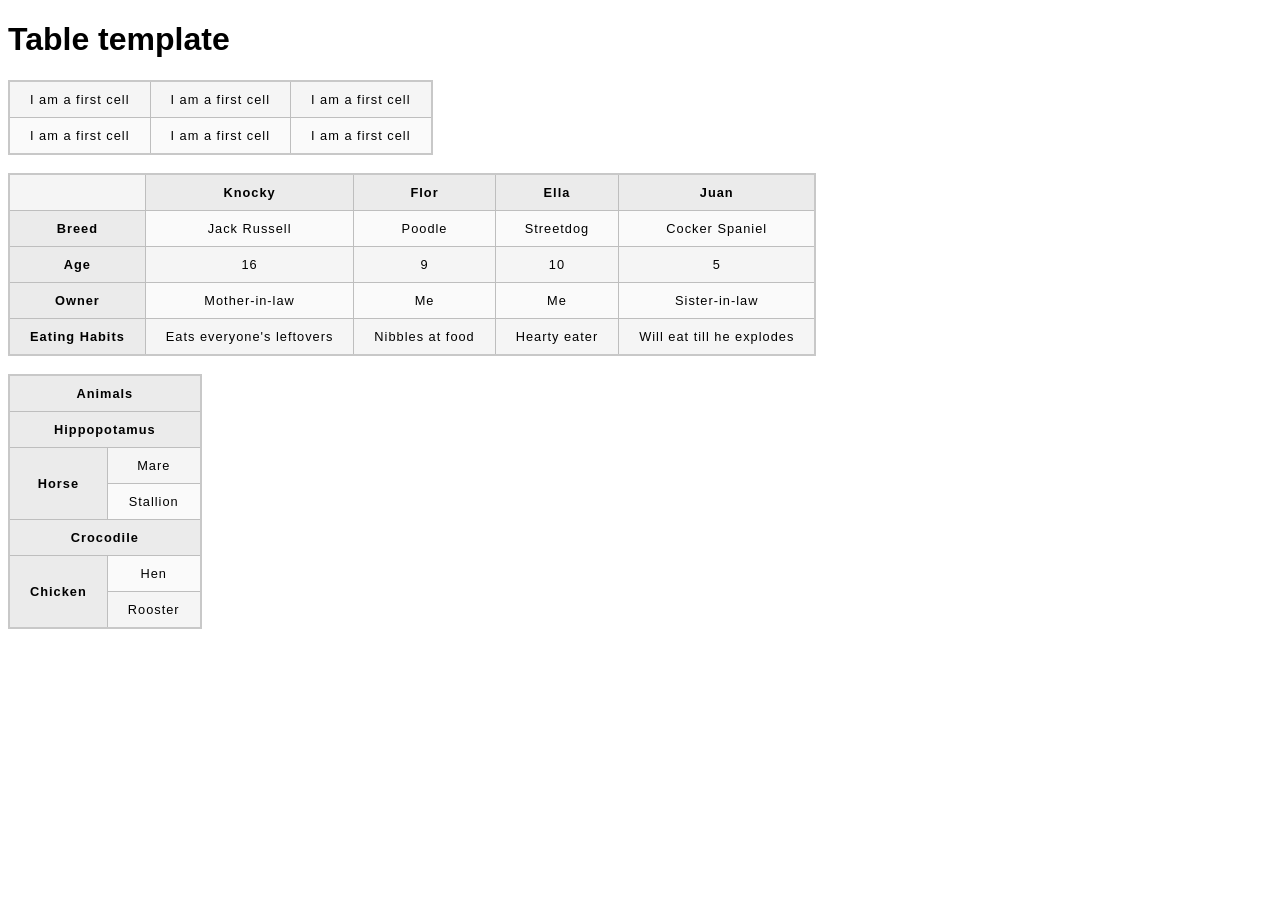
<file: index.html>
<!DOCTYPE html>
<html lang="en-US">
  <head>
    <meta charset="utf-8">
    <meta name="viewport" content="width=device-width">
    <title>Table template</title>
    <link href="./index.css" rel="stylesheet" type="text/css">
  </head>
  <body>
    <h1>Table template</h1>
    
    <table>
      <tr>
        <td>I am a first cell</td>
        <td>I am a first cell</td>
        <td>I am a first cell</td>
      </tr>
      <tr>
        <td>I am a first cell</td>
        <td>I am a first cell</td>
        <td>I am a first cell</td>
      </tr>
    </table><br>
    <table>
      <tr>
        <td>&nbsp;</td>
        <th scope="col">Knocky</th>
        <th scope="col">Flor</th>
        <th scope="col">Ella</th>
        <th scope="col">Juan</th>
      </tr>
      <tr>
        <th scope="row">Breed</th>
        <td>Jack Russell</td>
        <td>Poodle</td>
        <td>Streetdog</td>
        <td>Cocker Spaniel</td>
      </tr>
      <tr>
        <th scope="row">Age</th>
        <td>16</td>
        <td>9</td>
        <td>10</td>
        <td>5</td>
      </tr>
      <tr>
        <th scope="row">Owner</th>
        <td>Mother-in-law</td>
        <td>Me</td>
        <td>Me</td>
        <td>Sister-in-law</td>
      </tr>
      <tr>
        <th scope="row">Eating Habits</th>
        <td>Eats everyone's leftovers</td>
        <td>Nibbles at food</td>
        <td>Hearty eater</td>
        <td>Will eat till he explodes</td>
      </tr>
    </table><br>
    <table>
      <tr>
        <th colspan="2">Animals</th>
      </tr>
      <tr>
        <th colspan="2">Hippopotamus</th>
      </tr>
      <tr>
        <th rowspan="2">Horse</th>
        <td>Mare</td>
      </tr>
      <tr>
        <td>Stallion</td>
      </tr>
      <tr>
        <th colspan="2">Crocodile</th>
      </tr>
      <tr>
        <th rowspan="2">Chicken</th>
        <td>Hen</td>
      </tr>
      <tr>
        <td>Rooster</td>
      </tr>
    </table>
  </body>
</html>
</file>
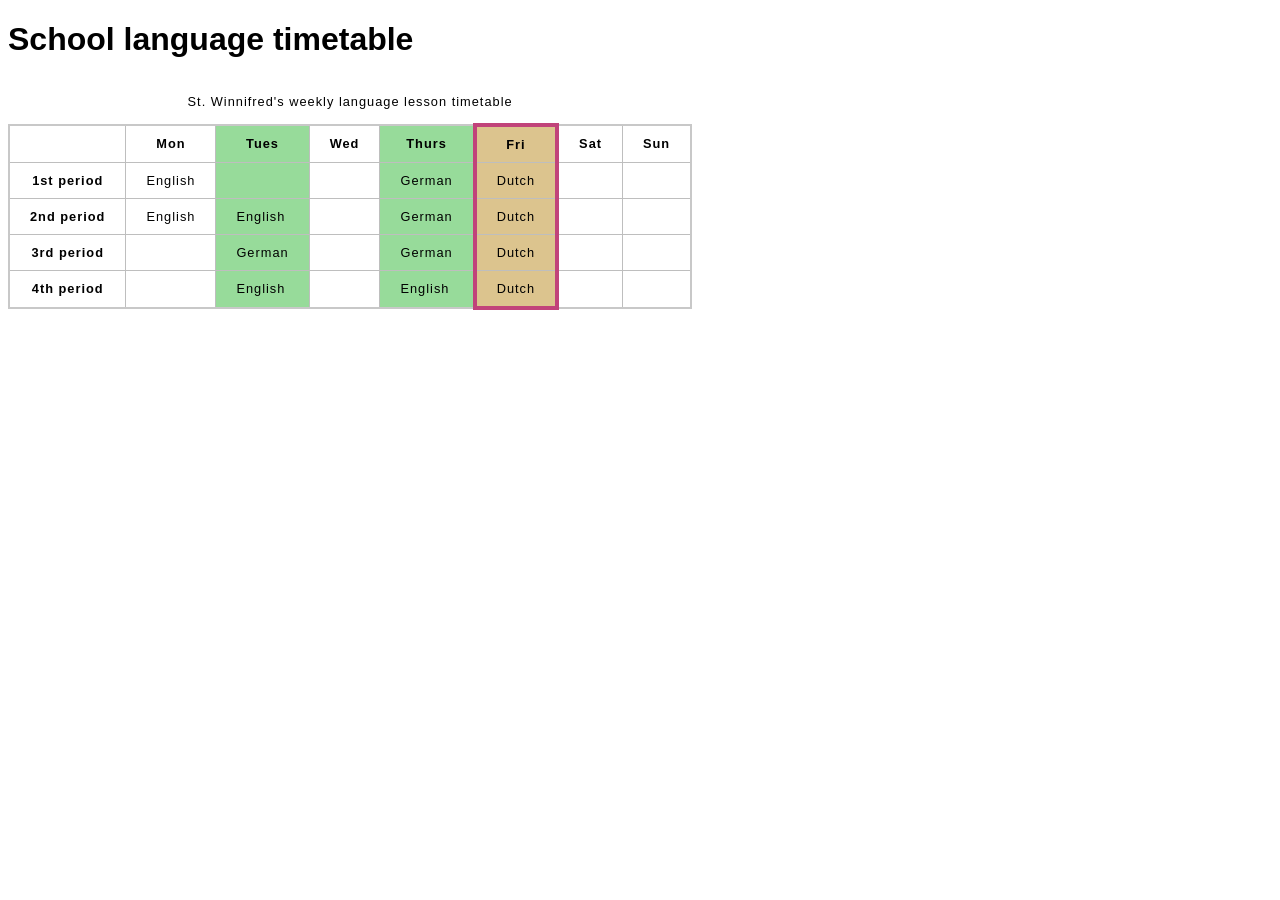
<file: colgroup.html>
<!DOCTYPE html>
<html lang="en">
  <head>
    <meta charset="UTF-8">
    <meta name="viewport" content="width=device-width, initial-scale=1.0">
    <title>chool language timetable</title>
    <link rel="stylesheet" href="./colgroup.css">
  </head>
  <body>
    <h1>School language timetable</h1>
    <table>
      <caption>
        St. Winnifred's weekly language lesson timetable
      </caption>
      <colgroup>
        <col span="2" />
        <col class="column-background" />
        <col class="column-fixed-width" />
        <col class="column-background" />
        <col class="column-background-border" />
        <col span="2" class="column-fixed-width" />
      </colgroup>
      <tr>
        <td>&nbsp;</td>
        <th>Mon</th>
        <th>Tues</th>
        <th>Wed</th>
        <th>Thurs</th>
        <th>Fri</th>
        <th>Sat</th>
        <th>Sun</th>
      </tr>
      <tr>
        <th>1st period</th>
        <td>English</td>
        <td>&nbsp;</td>
        <td>&nbsp;</td>
        <td>German</td>
        <td>Dutch</td>
        <td>&nbsp;</td>
        <td>&nbsp;</td>
      </tr>
      <tr>
        <th>2nd period</th>
        <td>English</td>
        <td>English</td>
        <td>&nbsp;</td>
        <td>German</td>
        <td>Dutch</td>
        <td>&nbsp;</td>
        <td>&nbsp;</td>
      </tr>
      <tr>
        <th>3rd period</th>
        <td>&nbsp;</td>
        <td>German</td>
        <td>&nbsp;</td>
        <td>German</td>
        <td>Dutch</td>
        <td>&nbsp;</td>
        <td>&nbsp;</td>
      </tr>
      <tr>
        <th>4th period</th>
        <td>&nbsp;</td>
        <td>English</td>
        <td>&nbsp;</td>
        <td>English</td>
        <td>Dutch</td>
        <td>&nbsp;</td>
        <td>&nbsp;</td>
      </tr>
    </table>
  </body>
</html>
</file>
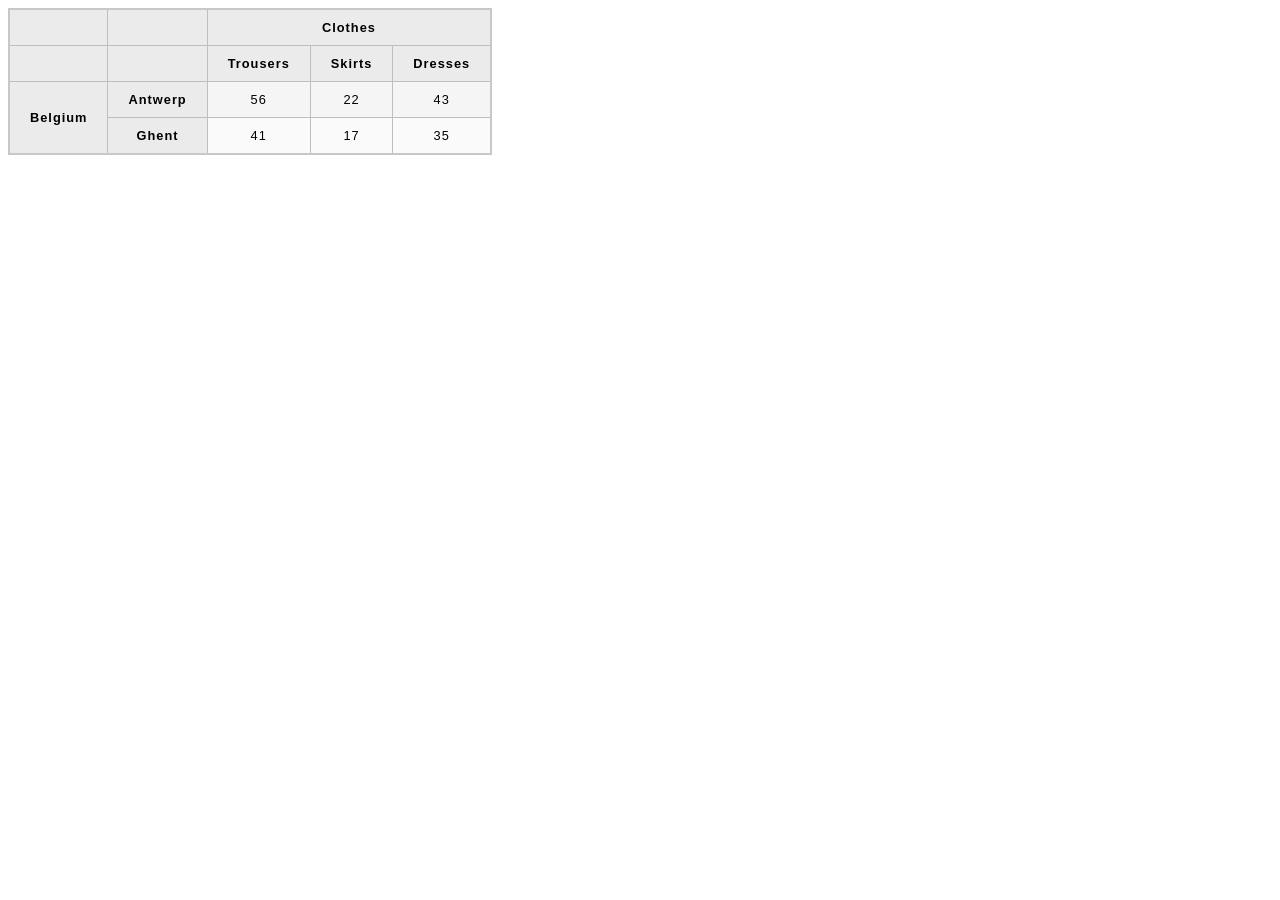
<file: headers.html>
<!DOCTYPE html>
<html lang="en">
	<head>
		<meta charset="UTF-8">
		<meta name="viewport" content="width=device-width, initial-scale=1.0">
		<title>Id and Headers</title>
		<link rel="stylesheet" href="./index.css">
	</head>
	<body>
		<table>
			<thead>
				<tr>
					<th></th>
					<th></th>
					<th id="clothes" colspan="3">Clothes</th>
				</tr>
				<tr>
					<th></th>
					<th></th>
					<th id="trousers" headers="clothes">Trousers</th>
					<th id="skirts" headers="clothes">Skirts</th>
					<th id="dresses" headers="clothes">Dresses</th>
				</tr>
			</thead>
			<tbody>
				<tr>
					<th id="belgium" rowspan="2">Belgium</th>
					<th id="antwerp" headers="belgium">Antwerp</th>
					<td headers="belgium antwerp clothes trousers">56</td>
					<td headers="belgium antwerp clothes skirts">22</td>
					<td headers="belgium antwerp clothes dresses">43</td>
				</tr>
				<tr>
					<th id="ghent" headers="belgium">Ghent</th>
					<td headers="belgium ghent clothes trousers">41</td>
					<td headers="belgium ghent clothes skirts">17</td>
					<td headers="belgium ghent clothes dresses">35</td>
				</tr>
			</tbody>
		</table>
	</body>
</html>
</file>
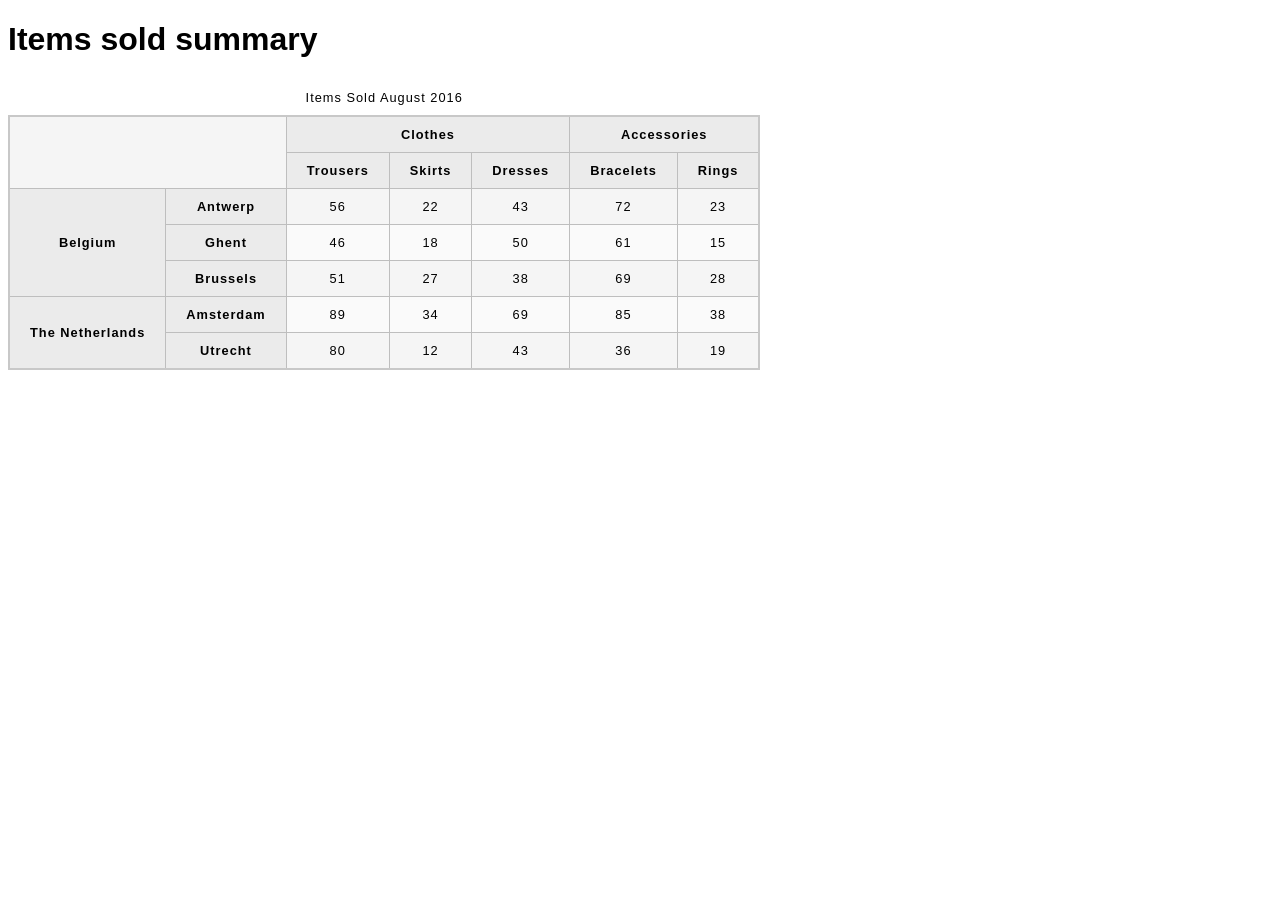
<file: item_sold_headers.html>
<!DOCTYPE html>
<html lang="en-US">
  <head>
    <meta charset="utf-8">
    <meta name="viewport" content="width=device-width">
    <title>Items sold summary</title>
    <link href="./index.css" rel="stylesheet" type="text/css">
  </head>

<body>
    <h1>Items sold summary</h1>

    <table>
      <caption>Items Sold August 2016</caption>
      <thead>
        <tr>
          <td colspan="2" rowspan="2"></td>
          <th colspan="3" id="clothes">Clothes</th>
          <th colspan="2" id="accessories">Accessories</th>
        </tr>
        <tr>
          <th id="trousers" headers="clothes">Trousers</th>
          <th id="skirts" headers="clothes">Skirts</th>
          <th id="dresses" headers="clothes">Dresses</th>
          <th id="bracelets" headers="accessories">Bracelets</th>
          <th id="rings" headers="accessories">Rings</th>
        </tr>
      </thead>
      <tbody>
        <tr>
          <th rowspan="3" id="belgium">Belgium</th>
          <th id="antwerp" headers="belgium">Antwerp</th>
          <td headers="belgium antwerp clothes trousers">56</td>
          <td headers="belgium antwerp clothes skirts">22</td>
          <td headers="belgium antwerp clothes dresses">43</td>
          <td headers="belgium antwerp accessories bracelets">72</td>
          <td headers="belgium antwerp accessories rings">23</td>
        </tr>
        <tr>
          <th id="ghent" headers="belgium">Ghent</th>
          <td headers="belgium ghent clothes trousers">46</td>
          <td headers="belgium ghent clothes skirts">18</td>
          <td headers="belgium ghent clothes dresses">50</td>
          <td headers="belgium ghent accessories bracelets">61</td>
          <td headers="belgium ghent accessories rings">15</td>
        </tr>
        <tr>
          <th id="brussels" headers="belgium">Brussels</th>
          <td headers="belgium brussels clothes trousers">51</td>
          <td headers="belgium brussels clothes skirts">27</td>
          <td headers="belgium brussels clothes dresses">38</td>
          <td headers="belgium brussels accessories bracelets">69</td>
          <td headers="belgium brussels accessories rings">28</td>
        </tr>
        <tr>
          <th rowspan="2" id="netherlands">The Netherlands</th>
          <th id="amsterdam" headers="netherlands">Amsterdam</th>
          <td headers="netherlands amsterdam clothes trousers">89</td>
          <td headers="netherlands amsterdam clothes skirts">34</td>
          <td headers="netherlands amsterdam clothes dresses">69</td>
          <td headers="netherlands amsterdam accessories bracelets">85</td>
          <td headers="netherlands amsterdam accessories rings">38</td>
        </tr>
        <tr>
          <th id="utrecht" headers="netherlands">Utrecht</th>
          <td headers="netherlands utrecht clothes trousers">80</td>
          <td headers="netherlands utrecht clothes skirts">12</td>
          <td headers="netherlands utrecht clothes dresses">43</td>
          <td headers="netherlands utrecht accessories bracelets">36</td>
          <td headers="netherlands utrecht accessories rings">19</td>
        </tr>
      </tbody>
    </table>

</body>

</html>
</file>
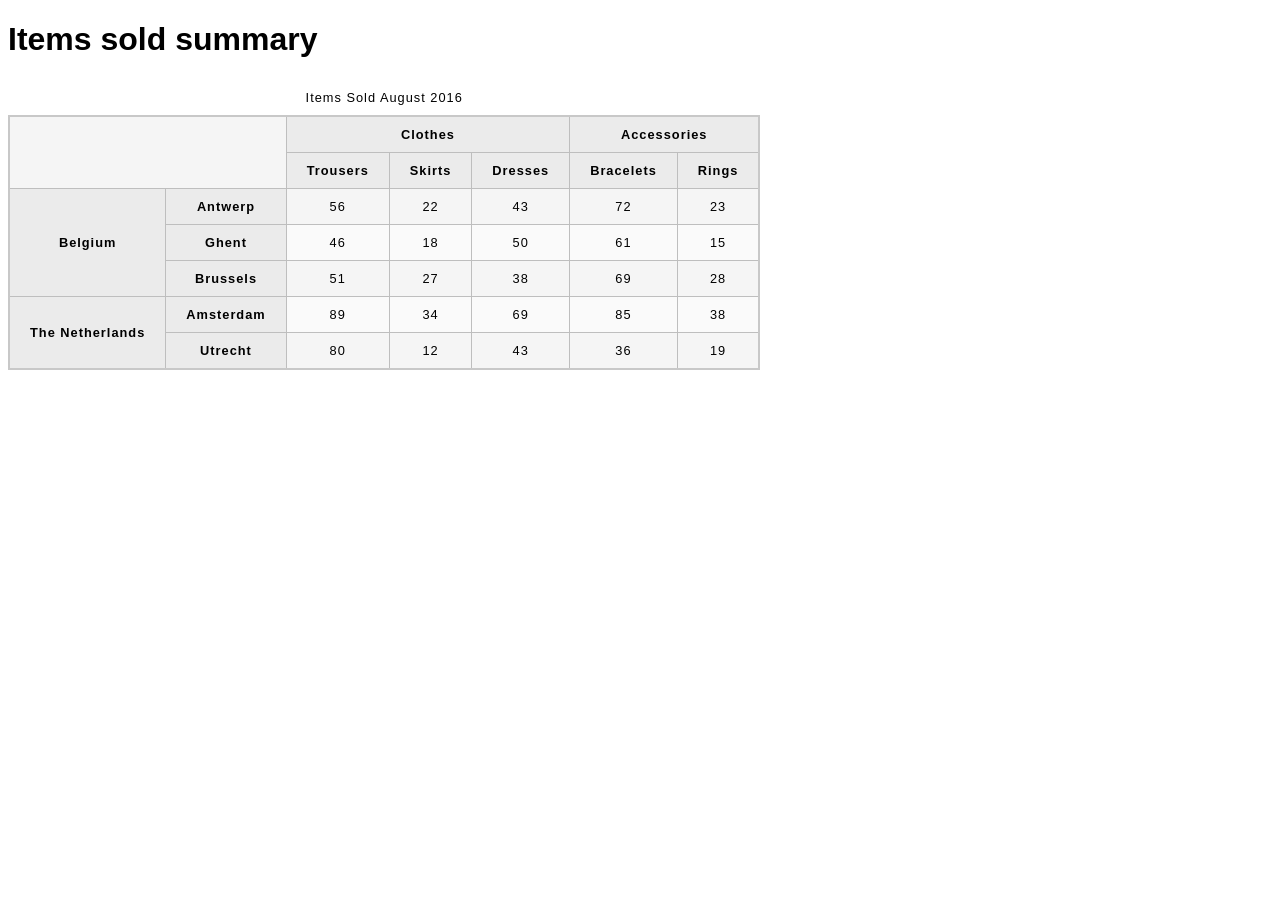
<file: item_sold_scope.html>
<!DOCTYPE html>
<html lang="en-US">
  <head>
    <meta charset="utf-8">
    <meta name="viewport" content="width=device-width">
    <title>Items sold summary</title>
    <link href="./index.css" rel="stylesheet" type="text/css">
  </head>

<body>
    <h1>Items sold summary</h1>

    <table>
      <caption>Items Sold August 2016</caption>
      <thead>
        <tr>
          <td colspan="2" rowspan="2"></td>
          <th colspan="3" scope="colgroup">Clothes</th>
          <th colspan="2" scope="colgroup">Accessories</th>
        </tr>
        <tr>
          <th scope="col">Trousers</th>
          <th scope="col">Skirts</th>
          <th scope="col">Dresses</th>
          <th scope="col">Bracelets</th>
          <th scope="col">Rings</th>
        </tr>
      </thead>
      <tbody>
        <tr>
          <th rowspan="3" scope="rowgroup">Belgium</th>
          <th scope="row">Antwerp</th>
          <td>56</td>
          <td>22</td>
          <td>43</td>
          <td>72</td>
          <td>23</td>
        </tr>
        <tr>
          <th scope="row">Ghent</th>
          <td>46</td>
          <td>18</td>
          <td>50</td>
          <td>61</td>
          <td>15</td>
        </tr>
        <tr>
          <th scope="row">Brussels</th>
          <td>51</td>
          <td>27</td>
          <td>38</td>
          <td>69</td>
          <td>28</td>
        </tr>
        <tr>
          <th rowspan="2" scope="rowgroup">The Netherlands</th>
          <th scope="row">Amsterdam</th>
          <td>89</td>
          <td>34</td>
          <td>69</td>
          <td>85</td>
          <td>38</td>
        </tr>
        <tr>
          <th scope="row">Utrecht</th>
          <td>80</td>
          <td>12</td>
          <td>43</td>
          <td>36</td>
          <td>19</td>
        </tr>
      </tbody>
    </table>

</body>

</html>
</file>
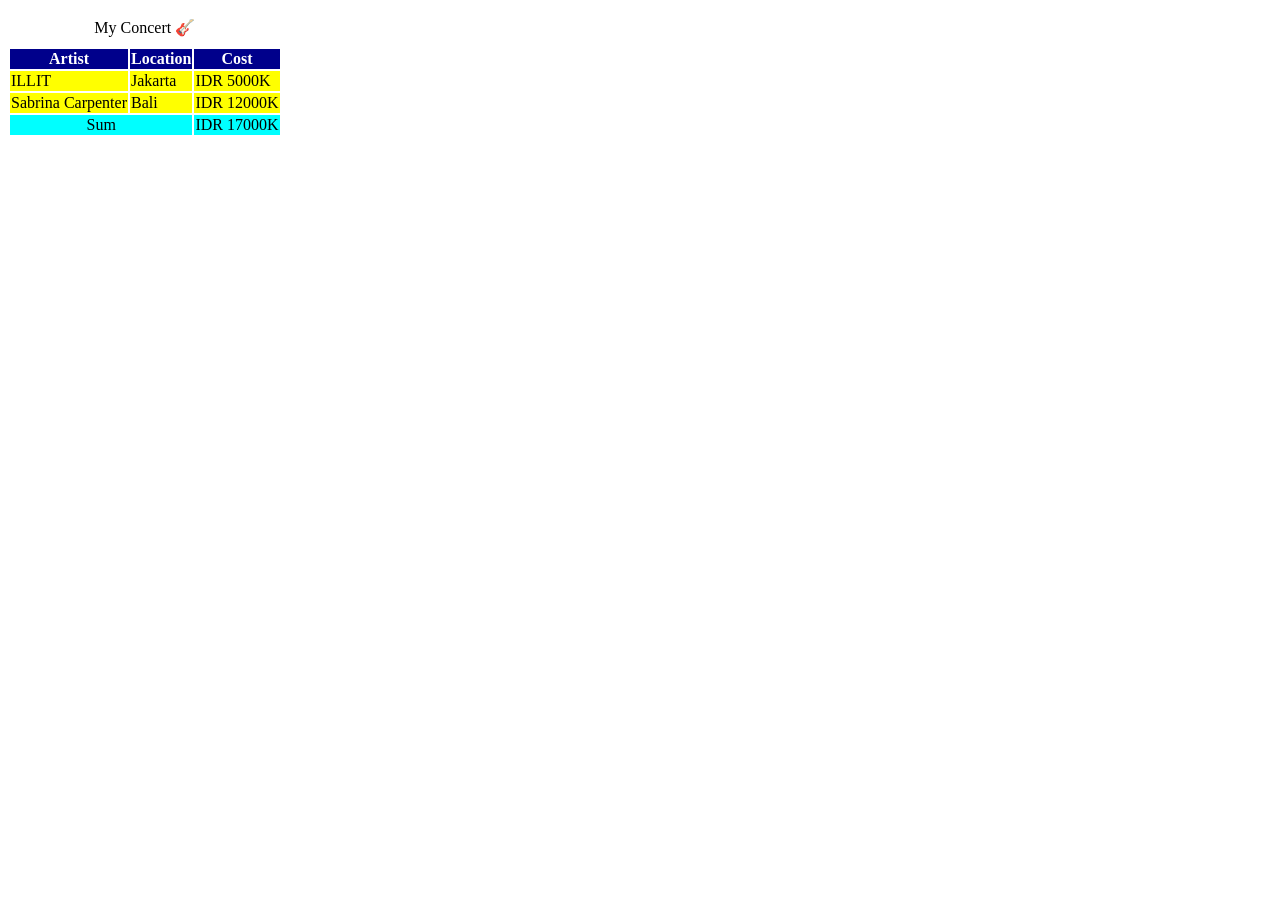
<file: my_concert.html>
<!DOCTYPE html>
<html lang="en">
<head>
  <meta charset="UTF-8">
  <meta name="viewport" content="width=device-width, initial-scale=1.0">
  <title>My concert</title>
  <link rel="stylesheet" href="./my_concert.css">
</head>
<body>
  <table>
      <caption>My Concert 🎸</caption>
      <thead>
        <tr>
          <th scope="col">Artist</th>
          <th scope="col">Location</th>
          <th scope="col">Cost</th>
        </tr>
      </thead>
      <tbody>
        <tr>
          <td>ILLIT</td>
          <td>Jakarta</td>
          <td>IDR 5000K</td>
        </tr>
        <tr>
          <td>Sabrina Carpenter</td>
          <td>Bali</td>
          <td>IDR 12000K</td>
        </tr>
      </tbody>
      <tfoot>
      <tr>
        <td colspan="2">Sum</td>
        <td>IDR 17000K</td>
      </tr>
      </tfoot>
    </table>
</body>
</html>
</file>
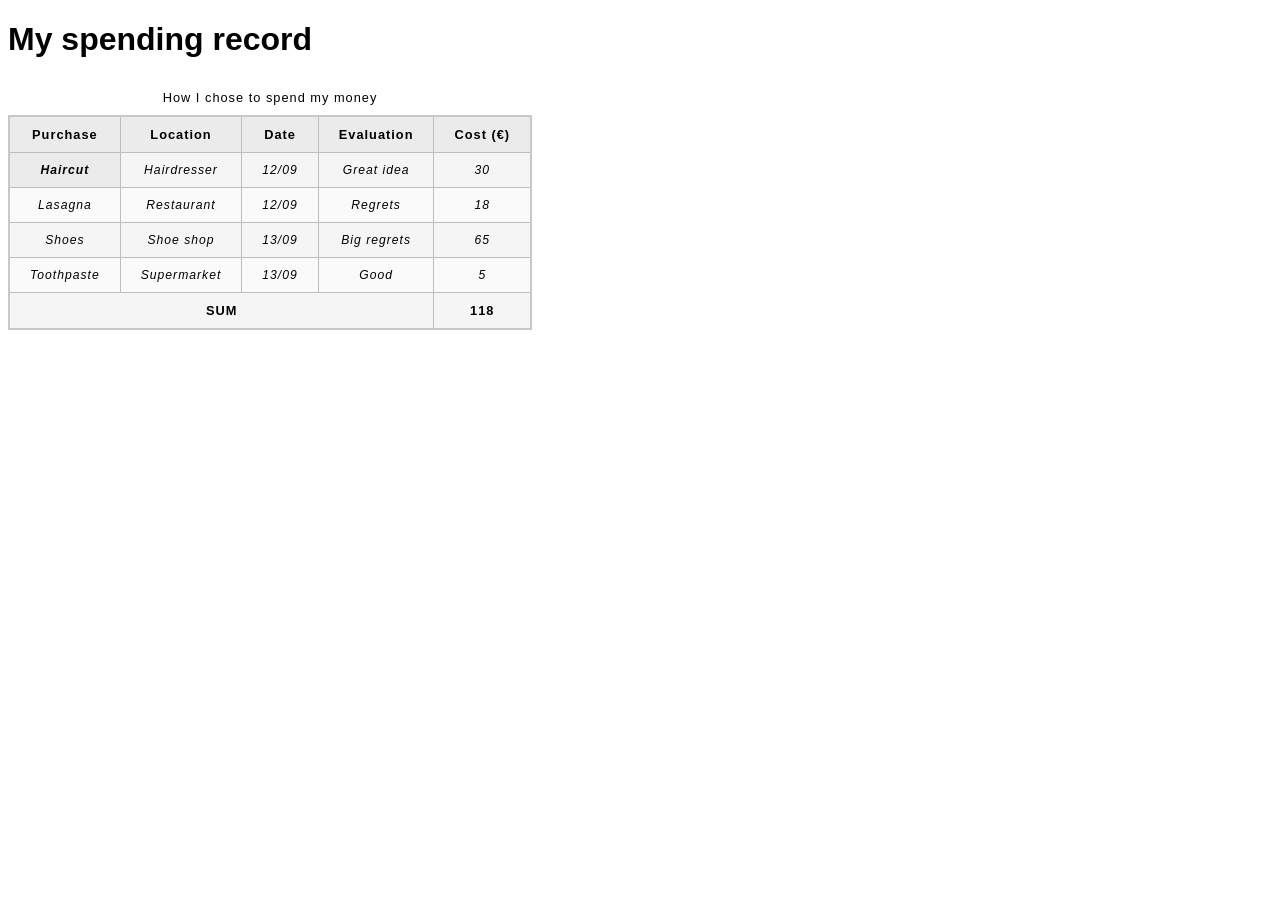
<file: spending_record.html>
<!DOCTYPE html>
<html lang="en">
  <head>
    <meta charset="UTF-8">
    <meta name="viewport" content="width=device-width, initial-scale=1.0">
    <title>Spending record</title>
    <link rel="stylesheet" href="./spending_record.css">
  </head>
  <body>
    <h1>My spending record</h1>
    <table>
      <caption>
      How I chose to spend my money
      </caption>
      <thead>
        <tr>
          <th scope="col">Purchase</th>
          <th scope="col">Location</th>
          <th scope="col">Date</th>
          <th scope="col">Evaluation</th>
          <th scope="col">Cost (€)</th>
        </tr>
      </thead>
      <tbody>
        <tr>
          <th scope="row">Haircut</th>
          <td>Hairdresser</td>
          <td>12/09</td>
          <td>Great idea</td>
          <td>30</td>
        </tr>
        <tr>
          <td>Lasagna</td>
          <td>Restaurant</td>
          <td>12/09</td>
          <td>Regrets</td>
          <td>18</td>
        </tr>
        <tr>
          <td>Shoes</td>
          <td>Shoe shop</td>
          <td>13/09</td>
          <td>Big regrets</td>
          <td>65</td>
        </tr>
        <tr>
          <td>Toothpaste</td>
          <td>Supermarket</td>
          <td>13/09</td>
          <td>Good</td>
          <td>5</td>
        </tr>
      </tbody>
      <tfoot>
      <tr>
        <td colspan="4">SUM</td>
        <td>118</td>
      </tr>
      </tfoot>
    </table>
  </body>
</html>
</file>
<file: index.css>
html {
  font-family: sans-serif;
}

table {
  border-collapse: collapse;
  border: 2px solid rgb(200,200,200);
  letter-spacing: 1px;
  font-size: 0.8rem;
}

td, th {
  border: 1px solid rgb(190,190,190);
  padding: 10px 20px;
}

th {
  background-color: rgb(235,235,235);
}

td {
  text-align: center;
}

tr:nth-child(even) td {
  background-color: rgb(250,250,250);
}

tr:nth-child(odd) td {
  background-color: rgb(245,245,245);
}

caption {
  padding: 10px;
}
</file>
<file: colgroup.css>
html {
  font-family: sans-serif;
}

table {
  border-collapse: collapse;
  border: 2px solid rgb(200,200,200);
  letter-spacing: 1px;
  font-size: 0.8rem;
}

caption{
  padding: 14px;
}

td, th {
  border: 1px solid rgb(190,190,190);
  padding: 10px 20px;
}

.column-background {
  background-color: #97db9a;
}

.column-fixed-width {
  width: 40px;
}

.column-background-border {
  background-color: #dcc48e;
  border: 4px solid #c1437a;
}
</file>
<file: my_concert.css>
caption {
  padding: 10px;
}

thead th, tfoot td{
  text-align: center;
}

thead th{
  background-color: darkblue;
  font-weight: bold;
  color: white;
}

tbody td{
  background-color: yellow;
}

tfoot td{
  background-color: cyan;
}
</file>
<file: spending_record.css>
html {
  font-family: sans-serif;
}

table {
  border-collapse: collapse;
  border: 2px solid rgb(200 200 200);
  letter-spacing: 1px;
  font-size: 0.8rem;
}

td,
th {
  border: 1px solid rgb(190 190 190);
  padding: 10px 20px;
}

th {
  background-color: rgb(235 235 235);
}

td {
  text-align: center;
}

tr:nth-child(even) td {
  background-color: rgb(250 250 250);
}

tr:nth-child(odd) td {
  background-color: rgb(245 245 245);
}

caption {
  padding: 10px;
}

tbody {
  font-size: 95%;
  font-style: italic;
}

tfoot {
  font-weight: bold;
}
</file>
